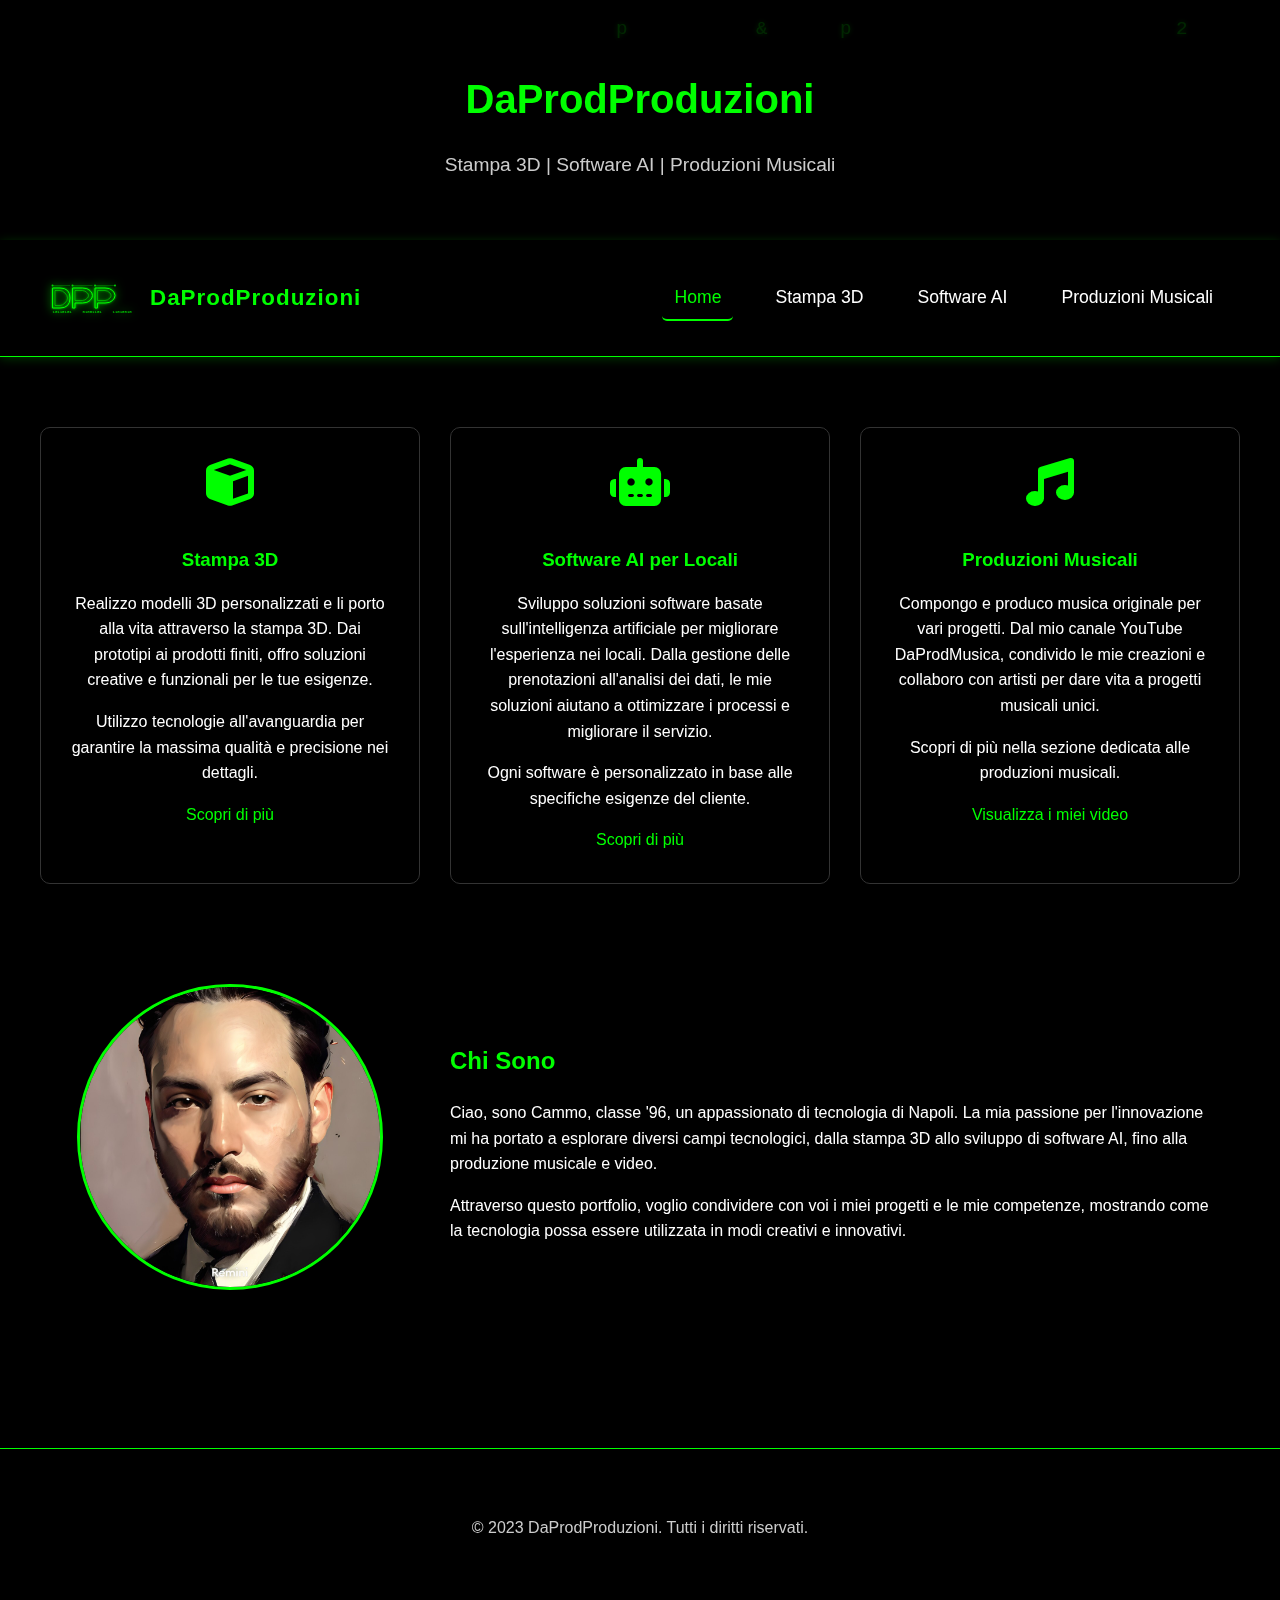
<file: index.html>
<!DOCTYPE html>
<html lang="it">
<head>
    <meta charset="UTF-8">
    <meta name="viewport" content="width=device-width, initial-scale=1.0">
    <title>DaProdProduzioni - Portfolio</title>
    <link rel="stylesheet" href="css/style.css">
    <link rel="stylesheet" href="https://cdnjs.cloudflare.com/ajax/libs/font-awesome/6.4.0/css/all.min.css">
</head>
<body>
    <!-- Sfondo Matrix -->
    <div class="matrix-bg" id="matrix-bg"></div>

    <!-- Header -->
    <header>
        <div class="container">
            <h1>DaProdProduzioni</h1>
            <p>Stampa 3D | Software AI | Produzioni Musicali</p>
        </div>
    </header>

    <!-- Navigazione -->
    <nav>
        <div class="container">
            <div class="logo">
                <img src="img/logo.svg" alt="DPP Logo">
                <span class="logo-text">DaProdProduzioni</span>
            </div>
            <div class="menu-toggle" id="mobile-menu">
                <span></span>
                <span></span>
                <span></span>
            </div>
            <ul id="nav-menu">
                <li><a href="#" class="active">Home</a></li>
                <li><a href="stampa3d.html">Stampa 3D</a></li>
                <li><a href="software.html">Software AI</a></li>
                <li><a href="musica.html">Produzioni Musicali</a></li>
            </ul>
        </div>
    </nav>

    <!-- Contenuto principale -->
    <main class="container">
        <!-- Sezione Servizi -->
        <div class="services">
            <!-- Stampa 3D -->
            <div id="stampa3d" class="service-card">
                <i class="fas fa-cube"></i>
                <h3>Stampa 3D</h3>
                <p>Realizzo modelli 3D personalizzati e li porto alla vita attraverso la stampa 3D. Dai prototipi ai prodotti finiti, offro soluzioni creative e funzionali per le tue esigenze.</p>
                <p>Utilizzo tecnologie all'avanguardia per garantire la massima qualità e precisione nei dettagli.</p>
                <a href="stampa3d.html" class="btn">Scopri di più</a>
            </div>

            <!-- Software AI -->
            <div id="software" class="service-card">
                <i class="fas fa-robot"></i>
                <h3>Software AI per Locali</h3>
                <p>Sviluppo soluzioni software basate sull'intelligenza artificiale per migliorare l'esperienza nei locali. Dalla gestione delle prenotazioni all'analisi dei dati, le mie soluzioni aiutano a ottimizzare i processi e migliorare il servizio.</p>
                <p>Ogni software è personalizzato in base alle specifiche esigenze del cliente.</p>
                <a href="software.html" class="btn">Scopri di più</a>
            </div>

            <!-- Produzioni Musicali -->
            <div id="musica" class="service-card">
                <i class="fas fa-music"></i>
                <h3>Produzioni Musicali</h3>
                <p>Compongo e produco musica originale per vari progetti. Dal mio canale YouTube DaProdMusica, condivido le mie creazioni e collaboro con artisti per dare vita a progetti musicali unici.</p>
                <p>Scopri di più nella sezione dedicata alle produzioni musicali.</p>
                <a href="musica.html" class="btn">Visualizza i miei video</a>
            </div>
        </div>

        <!-- Sezione Chi Sono -->
        <section id="about" class="about">
            <div class="about-img">
                <img src="img/fotoprofilo.JPG" alt="Cammo">
            </div>
            <div class="about-text">
                <h2>Chi Sono</h2>
                <p>Ciao, sono Cammo, classe '96, un appassionato di tecnologia di Napoli. La mia passione per l'innovazione mi ha portato a esplorare diversi campi tecnologici, dalla stampa 3D allo sviluppo di software AI, fino alla produzione musicale e video.</p>
                <p>Attraverso questo portfolio, voglio condividere con voi i miei progetti e le mie competenze, mostrando come la tecnologia possa essere utilizzata in modi creativi e innovativi.</p>
            </div>
        </section>
    </main>

    <!-- Footer -->
    <footer>
        <div class="container">
            <p>&copy; 2023 DaProdProduzioni. Tutti i diritti riservati.</p>
        </div>
    </footer>

    <!-- Script per l'effetto Matrix -->
    <script>
        document.addEventListener('DOMContentLoaded', function() {
            const matrixBg = document.getElementById('matrix-bg');
            const width = window.innerWidth;
            const height = window.innerHeight;
            const fontSize = 14;
            const columns = Math.floor(width / fontSize);
            
            // Caratteri Matrix
            const matrixChars = "abcdefghijklmnopqrstuvwxyzABCDEFGHIJKLMNOPQRSTUVWXYZ123456789@#$%^&*()*&^%";
            
            // Array per tenere traccia della posizione Y di ogni colonna
            const drops = [];
            for (let i = 0; i < columns; i++) {
                drops[i] = 1;
            }
            
            // Funzione per creare l'effetto pioggia Matrix
            function drawMatrix() {
                // Pulisci il contenitore
                matrixBg.innerHTML = '';
                
                // Crea elementi per ogni carattere
                for (let i = 0; i < columns; i++) {
                    if (Math.random() > 0.98) { // Probabilità di far cadere un nuovo carattere
                        const char = document.createElement('div');
                        char.className = 'matrix-rain';
                        char.style.left = i * fontSize + 'px';
                        char.style.top = drops[i] * fontSize + 'px';
                        char.textContent = matrixChars[Math.floor(Math.random() * matrixChars.length)];
                        matrixBg.appendChild(char);
                        
                        // Incrementa la posizione Y
                        drops[i]++;
                        
                        // Rimuovi il carattere dopo un po'
                        setTimeout(() => {
                            if (char.parentNode === matrixBg) {
                                matrixBg.removeChild(char);
                            }
                        }, 2000);
                        
                        // Resetta la posizione Y se raggiunge il fondo
                        if (drops[i] * fontSize > height && Math.random() > 0.95) {
                            drops[i] = 0;
                        }
                    }
                }
            }
            
            // Esegui l'animazione
            setInterval(drawMatrix, 100);
        });
        
        // Script per il menu mobile
        document.addEventListener('DOMContentLoaded', function() {
            const mobileMenu = document.getElementById('mobile-menu');
            const navMenu = document.getElementById('nav-menu');
            
            mobileMenu.addEventListener('click', function() {
                navMenu.classList.toggle('show');
                mobileMenu.classList.toggle('active');
            });
            
            // Chiudi il menu quando si clicca su un link
            const navLinks = document.querySelectorAll('#nav-menu a');
            navLinks.forEach(link => {
                link.addEventListener('click', function() {
                    navMenu.classList.remove('show');
                    mobileMenu.classList.remove('active');
                });
            });
        });
    </script>
</body>
</html>
</file>
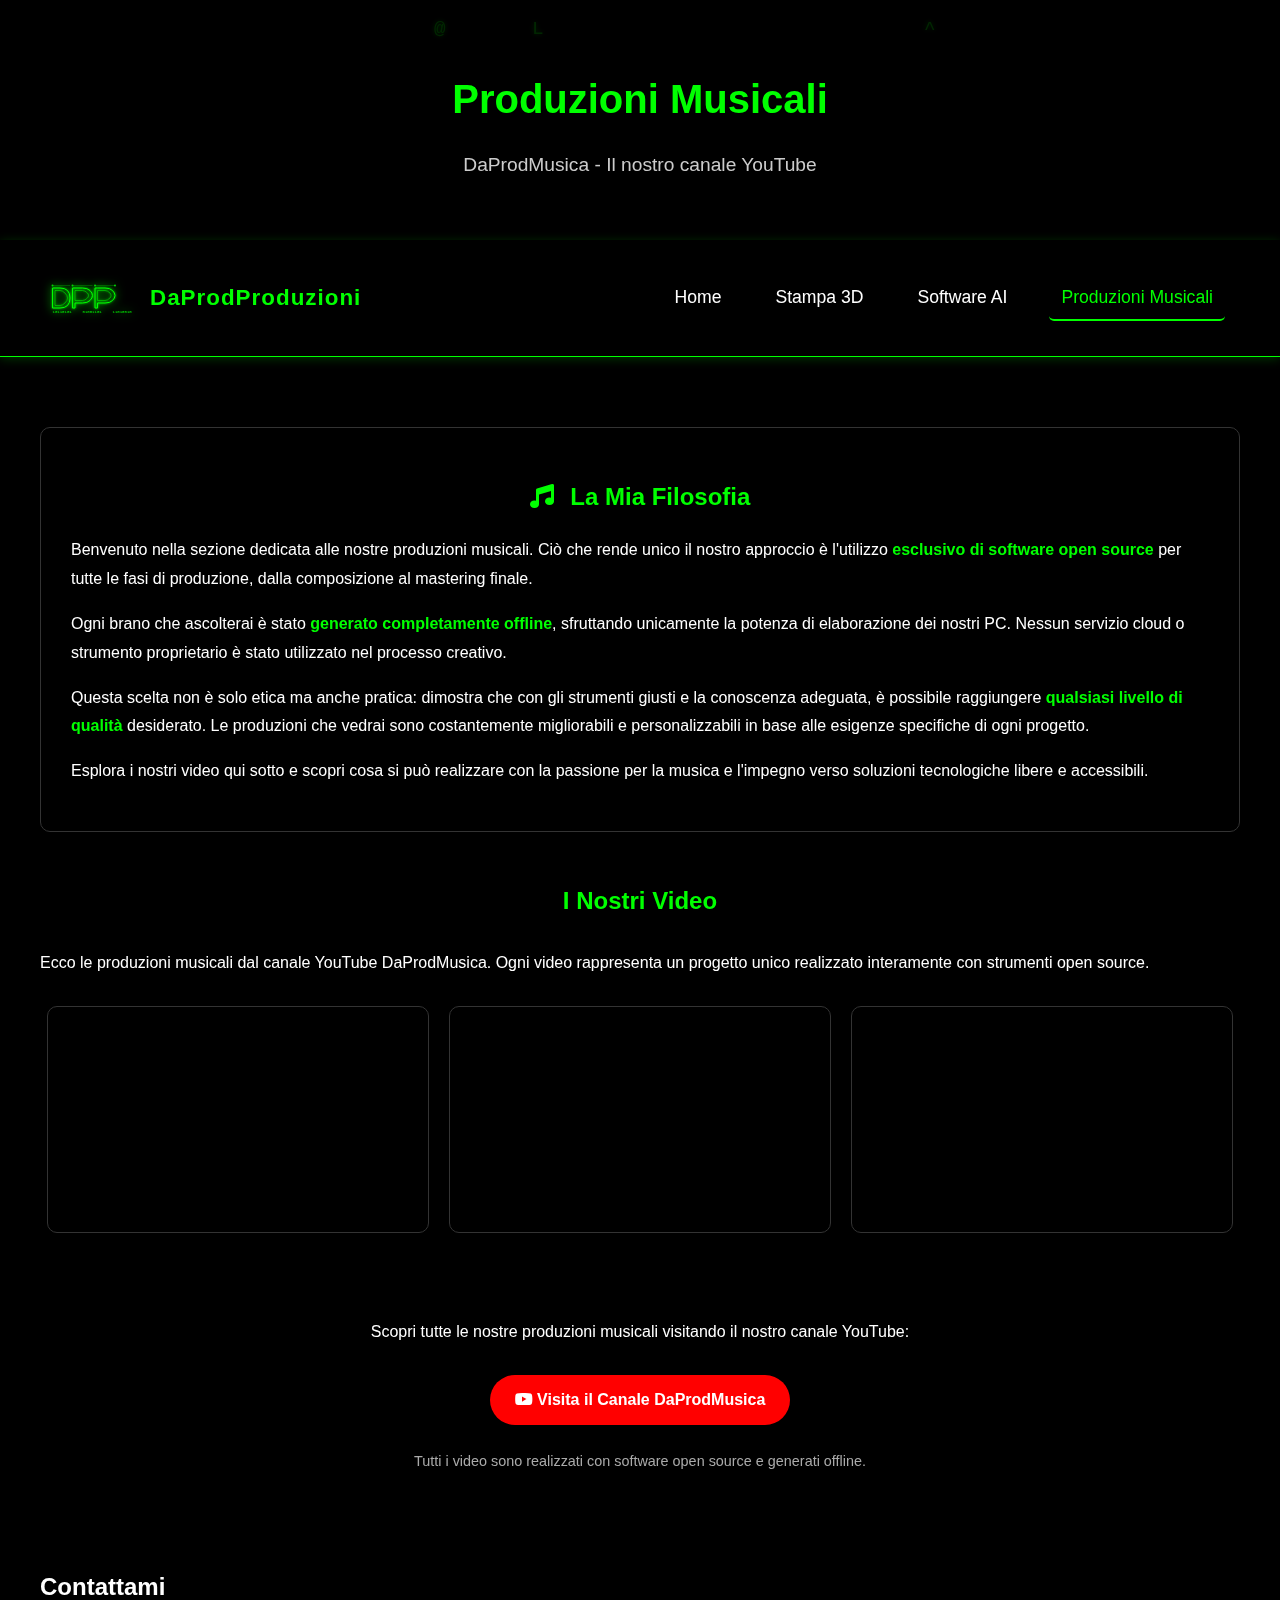
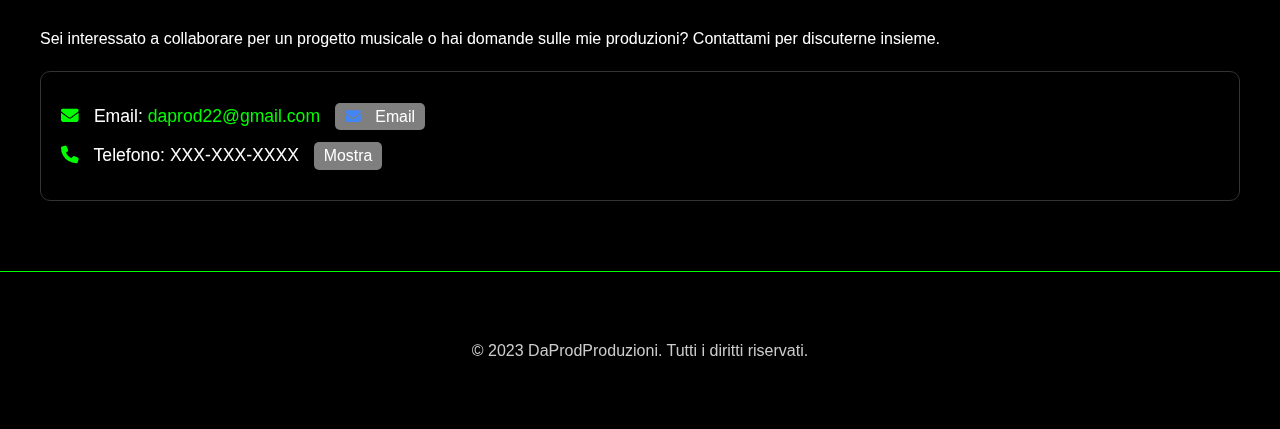
<file: musica.html>
<!DOCTYPE html>
<html lang="it">
<head>
    <meta charset="UTF-8">
    <meta name="viewport" content="width=device-width, initial-scale=1.0">
    <title>DaProdProduzioni - Produzioni Musicali</title>
    <link rel="stylesheet" href="css/style.css">
    <link rel="stylesheet" href="https://cdnjs.cloudflare.com/ajax/libs/font-awesome/6.4.0/css/all.min.css">
</head>
<body>
    <!-- Sfondo Matrix -->
    <div class="matrix-bg" id="matrix-bg"></div>

    <!-- Header -->
    <header>
        <div class="container">
            <h1>Produzioni Musicali</h1>
            <p>DaProdMusica - Il nostro canale YouTube</p>
        </div>
    </header>

    <!-- Navigazione -->
    <nav>
        <div class="container">
            <div class="logo">
                <img src="img/logo.svg" alt="DPP Logo">
                <span class="logo-text">DaProdProduzioni</span>
            </div>
            <div class="menu-toggle" id="mobile-menu">
                <span></span>
                <span></span>
                <span></span>
            </div>
            <ul id="nav-menu">
                <li><a href="index.html">Home</a></li>
                <li><a href="stampa3d.html">Stampa 3D</a></li>
                <li><a href="software.html">Software AI</a></li>
                <li><a href="#" class="active">Produzioni Musicali</a></li>
            </ul>
        </div>
    </nav>

    <!-- Contenuto principale -->
    <main class="container">
        <section class="intro-section">
            <h2><i class="fas fa-music"></i> La Mia Filosofia</h2>
            <div class="intro-content">
                <p>Benvenuto nella sezione dedicata alle nostre produzioni musicali. Ciò che rende unico il nostro approccio è l'utilizzo <strong>esclusivo di software open source</strong> per tutte le fasi di produzione, dalla composizione al mastering finale.</p>
                
                <p>Ogni brano che ascolterai è stato <strong>generato completamente offline</strong>, sfruttando unicamente la potenza di elaborazione dei nostri PC. Nessun servizio cloud o strumento proprietario è stato utilizzato nel processo creativo.</p>
                
                <p>Questa scelta non è solo etica ma anche pratica: dimostra che con gli strumenti giusti e la conoscenza adeguata, è possibile raggiungere <strong>qualsiasi livello di qualità</strong> desiderato. Le produzioni che vedrai sono costantemente migliorabili e personalizzabili in base alle esigenze specifiche di ogni progetto.</p>
                
                <p>Esplora i nostri video qui sotto e scopri cosa si può realizzare con la passione per la musica e l'impegno verso soluzioni tecnologiche libere e accessibili.</p>
            </div>
        </section>
        
        <section class="video-gallery">
            <h2>I Nostri Video</h2>
            <p class="text-center">Ecco le produzioni musicali dal canale YouTube DaProdMusica. Ogni video rappresenta un progetto unico realizzato interamente con strumenti open source.</p>
            
            <div id="playlist-container" class="video-container">
                <!-- I video verranno caricati qui dinamicamente -->
                <div class="loading">Caricamento dei video in corso...</div>
            </div>
        </section>
        
        <section class="contact-section">
            <h2>Contattami</h2>
            <p>Sei interessato a collaborare per un progetto musicale o hai domande sulle mie produzioni? Contattami per discuterne insieme.</p>
            <div class="contact-info">
                <p><i class="fas fa-envelope"></i> Email: <a href="mailto:daprod22@gmail.com">daprod22@gmail.com</a> <a id="email-link" href="mailto:daprod22@gmail.com" class="btn-small"><i class="fas fa-envelope"></i> Email</a></p>
                <p><i class="fas fa-phone"></i> Telefono: <span id="phone-number" class="censored-phone">XXX-XXX-XXXX</span> <button id="reveal-phone" class="btn-small">Mostra</button> <a id="whatsapp-link" href="https://wa.me/393348278543" target="_blank" style="display: none;" class="btn-small"><i class="fab fa-whatsapp"></i> WhatsApp</a></p>
            </div>
        </section>
    </main>

    <!-- Footer -->
    <footer>
        <div class="container">
            <p>&copy; 2023 DaProdProduzioni. Tutti i diritti riservati.</p>
        </div>
    </footer>

    <!-- Script per l'effetto Matrix -->
    <script>
        document.addEventListener('DOMContentLoaded', function() {
            const matrixBg = document.getElementById('matrix-bg');
            const width = window.innerWidth;
            const height = window.innerHeight;
            const fontSize = 14;
            const columns = Math.floor(width / fontSize);
            
            // Caratteri Matrix
            const matrixChars = "abcdefghijklmnopqrstuvwxyzABCDEFGHIJKLMNOPQRSTUVWXYZ123456789@#$%^&*()*&^%";
            
            // Array per tenere traccia della posizione Y di ogni colonna
            const drops = [];
            for (let i = 0; i < columns; i++) {
                drops[i] = 1;
            }
            
            // Funzione per creare l'effetto pioggia Matrix
            function drawMatrix() {
                // Pulisci il contenitore
                matrixBg.innerHTML = '';
                
                // Crea elementi per ogni carattere
                for (let i = 0; i < columns; i++) {
                    if (Math.random() > 0.98) { // Probabilità di far cadere un nuovo carattere
                        const char = document.createElement('div');
                        char.className = 'matrix-rain';
                        char.style.left = i * fontSize + 'px';
                        char.style.top = drops[i] * fontSize + 'px';
                        char.textContent = matrixChars[Math.floor(Math.random() * matrixChars.length)];
                        matrixBg.appendChild(char);
                        
                        // Incrementa la posizione Y
                        drops[i]++;
                        
                        // Rimuovi il carattere dopo un po'
                        setTimeout(() => {
                            if (char.parentNode === matrixBg) {
                                matrixBg.removeChild(char);
                            }
                        }, 2000);
                        
                        // Resetta la posizione Y se raggiunge il fondo
                        if (drops[i] * fontSize > height && Math.random() > 0.95) {
                            drops[i] = 0;
                        }
                    }
                }
            }
            
            // Esegui l'animazione
            setInterval(drawMatrix, 100);
        });
    </script>

    <!-- Stili per la griglia video e la sezione contatti -->
    <style>
        /* Stili per la griglia video */
        .video-container {
            display: flex;
            flex-wrap: wrap;
            gap: 20px;
            justify-content: center;
            margin: 30px 0;
        }
        
        .video-item {
            flex: 0 0 calc(33.333% - 20px);
            position: relative;
            padding-bottom: 18.75%; /* Aspect ratio 16:9 diviso per 3 colonne */
            height: 0;
            overflow: hidden;
            border-radius: 10px;
            border: 1px solid #333;
            transition: border-color 0.3s, transform 0.3s;
            margin-bottom: 20px;
        }
        
        .video-item:hover {
            border-color: #0f0;
            transform: scale(1.03);
        }
        
        .video-item.active {
            border-color: #0f0;
            box-shadow: 0 0 15px rgba(0, 255, 0, 0.5);
        }
        
        .video-item iframe {
            position: absolute;
            top: 0;
            left: 0;
            width: 100%;
            height: 100%;
            border: none;
        }
        
        .main-embed {
            flex: 0 0 100%;
            padding-bottom: 56.25%;
            margin-bottom: 30px;
        }
        
        /* Stili per la sezione contatti */
        .contact-info {
            margin-top: 20px;
            background-color: rgba(0, 0, 0, 0.5);
            padding: 20px;
            border-radius: 10px;
            border: 1px solid #333;
        }
        
        .contact-info p {
            margin: 10px 0;
            font-size: 1.1em;
        }
        
        .contact-info i {
            color: #0f0;
            margin-right: 10px;
        }
        
        .censored-phone {
            cursor: pointer;
        }
        
        .btn-small {
            background-color: #7f7f7f; /* Colore neutro (grigio) */
            color: #fff;
            border: none;
            padding: 5px 10px;
            border-radius: 5px;
            cursor: pointer;
            font-size: 0.9em;
            margin-left: 10px;
            transition: background-color 0.3s;
        }
        
        .btn-small:hover {
            background-color: #aaa;
        }
        
        /* Stile specifico per il pulsante WhatsApp */
        #whatsapp-link i {
            color: #25D366; /* Colore del logo WhatsApp */
        }
        
        /* Stile specifico per il pulsante Email */
        #email-link i {
            color: #4285F4; /* Colore blu per l'icona email */
        }
        
        /* Responsive design per il carosello */
        @media (max-width: 992px) {
            .video-item {
                flex: 0 0 calc(50% - 20px);
                padding-bottom: 28.125%; /* Aspect ratio 16:9 diviso per 2 colonne */
            }
        }
        
        @media (max-width: 768px) {
            .video-item {
                flex: 0 0 100%;
                padding-bottom: 56.25%; /* Aspect ratio 16:9 per 1 colonna */
            }
        }
    </style>
    
    <!-- Script per caricare i video dal canale YouTube -->
    <script>
        document.addEventListener('DOMContentLoaded', function() {
            // ID del canale YouTube
            const channelId = '@DaProdMusica';
            // Array per memorizzare i video caricati
            let allVideos = [];
            
            // Funzione per caricare i video dal file video.txt
            function loadChannelVideos() {
                const container = document.getElementById('playlist-container');
                
                // Rimuovi il messaggio di caricamento
                container.innerHTML = '';
                
                // Video predefiniti in caso di errore (fallback)
                const fallbackVideos = [
                    'jexuwfBA0Fo', // ID del primo video dal file video.txt
                    'mXyZzCB0ba8', // ID del secondo video dal file video.txt
                    'XYIkNkon4gQ'  // ID del terzo video dal file video.txt
                ];
                
                // Carica i video dal file video.txt
                fetch('video.txt')
                    .then(response => {
                        if (!response.ok) {
                            throw new Error(`Errore HTTP: ${response.status} - ${response.statusText}`);
                        }
                        return response.text();
                    })
                    .then(data => {
                        if (!data || data.trim() === '') {
                            throw new Error('Il file video.txt è vuoto');
                        }
                        
                        // Dividi il contenuto del file per righe
                        const videoLinks = data.split('\n').filter(link => link.trim() !== '');
                        
                        if (videoLinks.length === 0) {
                            throw new Error('Nessun link video valido trovato nel file');
                        }
                        
                        // Estrai gli ID dei video dai link
                        allVideos = videoLinks.map(link => {
                            // Estrai l'ID del video dal link di YouTube
                            // Formato: https://www.youtube.com/watch?v=ID_VIDEO
                            const videoId = link.split('v=')[1];
                            // In caso ci siano parametri aggiuntivi dopo l'ID
                            return videoId ? videoId.split('&')[0] : '';
                        }).filter(id => id !== '');
                        
                        if (allVideos.length === 0) {
                            throw new Error('Impossibile estrarre ID video validi dai link');
                        }
                        
                        // Messaggio se non ci sono abbastanza video
                        if (allVideos.length < 3) {
                            console.log('Attenzione: sono disponibili meno di 3 video. Considera di aggiungere più ID video nel file video.txt.');
                        }
                        
                        // Mostra tutti i video
                        displayAllVideos();
                        
                        // Aggiungi il messaggio per visitare il canale
                        addChannelMessage();
                    })
                    .catch(error => {
                        console.error('Errore nel caricamento del file video.txt:', error);
                        
                        // Usa i video di fallback
                        console.log('Utilizzo dei video di fallback predefiniti');
                        allVideos = fallbackVideos;
                        
                        // Mostra un messaggio di avviso
                        const warningEl = document.createElement('div');
                        warningEl.className = 'warning-message';
                        warningEl.innerHTML = `
                            <div style="text-align: center; padding: 15px; background-color: rgba(255, 204, 0, 0.2); border-radius: 10px; margin: 0 0 20px 0; border: 1px solid rgba(255, 204, 0, 0.5);">
                                <i class="fas fa-info-circle" style="color: #ffcc00; margin-right: 10px;"></i>
                                <span>Utilizzo dei video predefiniti. Alcuni contenuti potrebbero non essere aggiornati.</span>
                            </div>
                        `;
                        container.appendChild(warningEl);
                        
                        // Mostra i video di fallback
                        displayAllVideos();
                        
                        // Aggiungi comunque il messaggio del canale
                        addChannelMessage();
                    });
            }
            
            // Funzione per aggiungere il messaggio che invita a visitare il canale YouTube
            function addChannelMessage() {
                    const container = document.getElementById('playlist-container');
                    const message = document.createElement('div');
                    message.className = 'text-center channel-link';
                    message.style.margin = '30px 0';
                    message.innerHTML = `
                        <p>Scopri tutte le nostre produzioni musicali visitando il nostro canale YouTube:</p>
                        <a href="https://www.youtube.com/@DaProdMusica/videos" target="_blank" class="btn">
                            <i class="fab fa-youtube"></i> Visita il Canale DaProdMusica
                        </a>
                        <p class="note">Tutti i video sono realizzati con software open source e generati offline.</p>
                    `;
                    container.appendChild(message);
                }
            
            // Gestione del numero di telefono
            const phoneNumber = document.getElementById('phone-number');
            const revealButton = document.getElementById('reveal-phone');
            const whatsappLink = document.getElementById('whatsapp-link');
            
            // Numero di telefono reale
            const realPhoneNumber = "334-827-8543";
            
            // Gestione del click sul pulsante per rivelare il numero
            revealButton.addEventListener('click', function() {
                phoneNumber.textContent = realPhoneNumber;
                phoneNumber.style.color = '#0f0';
                revealButton.style.display = 'none';
                whatsappLink.style.display = 'inline-block';
                
                // Rendi il numero cliccabile per aprire WhatsApp
                phoneNumber.style.cursor = 'pointer';
                phoneNumber.addEventListener('click', function() {
                    window.open('https://wa.me/393348278543', '_blank');
                });
            });
            
            // Gestione del menu mobile
            const mobileMenu = document.getElementById('mobile-menu');
            const navMenu = document.getElementById('nav-menu');
            
            mobileMenu.addEventListener('click', function() {
                navMenu.classList.toggle('show');
                mobileMenu.classList.toggle('active');
            });
            
            // Chiudi il menu quando si clicca su un link
            const navLinks = document.querySelectorAll('#nav-menu a');
            navLinks.forEach(link => {
                link.addEventListener('click', function() {
                    navMenu.classList.remove('show');
                    mobileMenu.classList.remove('active');
                });
            });
            
            // Funzione per mostrare tutti i video
            function displayAllVideos() {
                const container = document.getElementById('playlist-container');
                container.innerHTML = '';
                
                // Mostra tutti i video
                allVideos.forEach(videoId => {
                    const videoItem = document.createElement('div');
                    videoItem.className = 'video-item';
                    videoItem.innerHTML = `
                        <iframe 
                            src="https://www.youtube.com/embed/${videoId}" 
                            title="YouTube video player" 
                            frameborder="0" 
                            allow="accelerometer; autoplay; clipboard-write; encrypted-media; gyroscope; picture-in-picture" 
                            allowfullscreen>
                        </iframe>
                    `;
                    
                    // Aggiungi evento per evidenziare il video cliccato
                    videoItem.addEventListener('click', function() {
                        // Rimuovi la classe active da tutti i video
                        document.querySelectorAll('.video-item').forEach(item => {
                            item.classList.remove('active');
                        });
                        // Aggiungi la classe active al video cliccato
                        this.classList.add('active');
                    });
                    
                    container.appendChild(videoItem);
                });
            }
            
            // Carica i video
            loadChannelVideos();
        });
    </script>
</body>
</html>
</file>
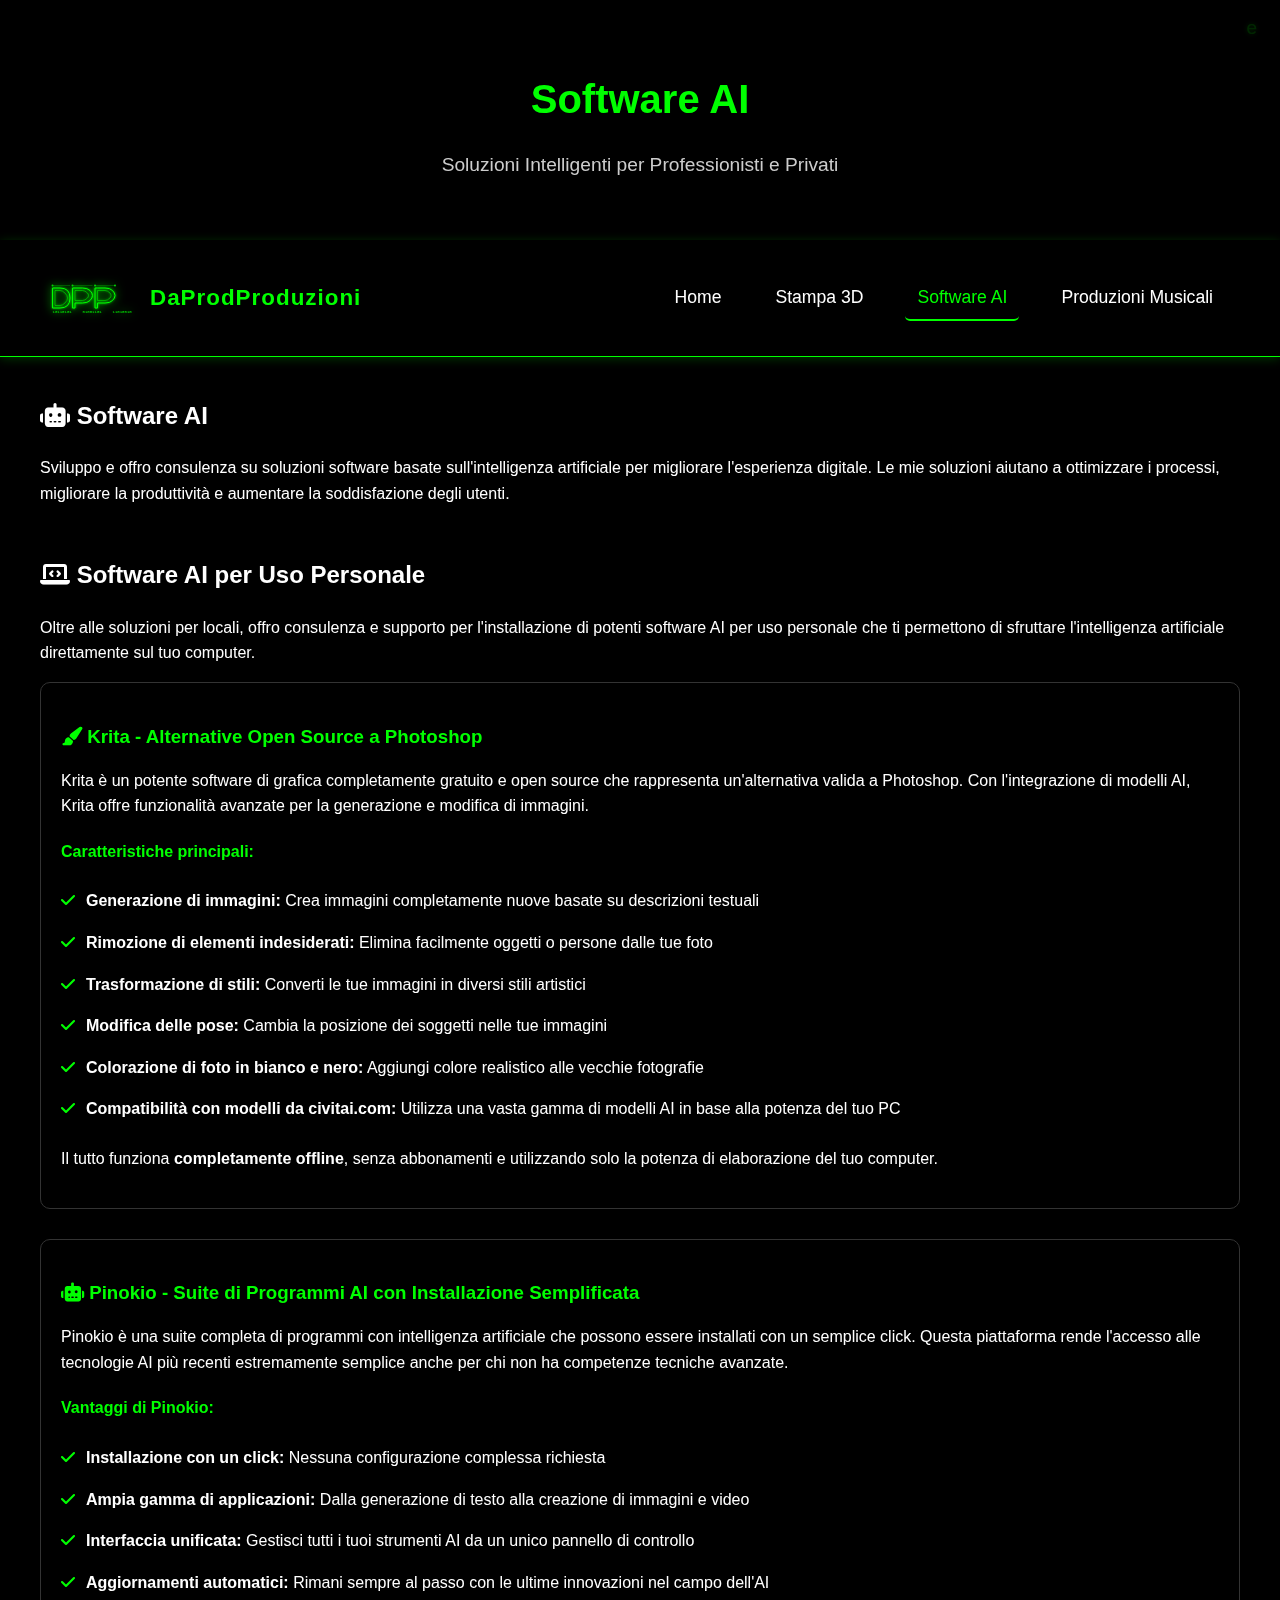
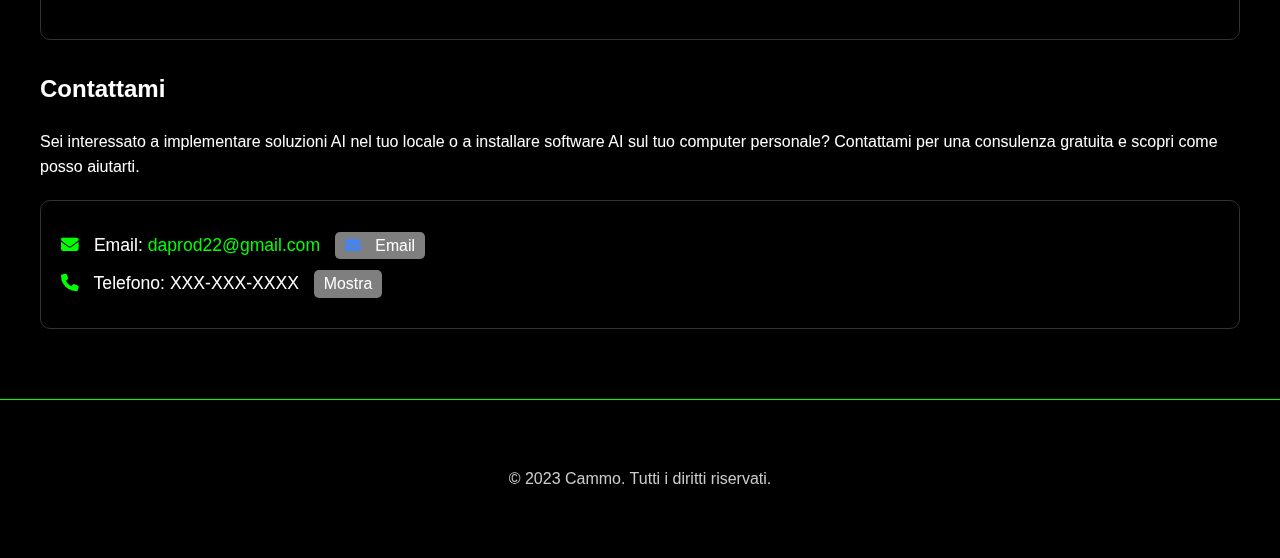
<file: software.html>
<!DOCTYPE html>
<html lang="it">
<head>
    <meta charset="UTF-8">
    <meta name="viewport" content="width=device-width, initial-scale=1.0">
    <title>Cammo - Software AI</title>
    <link rel="stylesheet" href="css/style.css">
    <link rel="stylesheet" href="https://cdnjs.cloudflare.com/ajax/libs/font-awesome/6.4.0/css/all.min.css">
</head>
<body>
    <!-- Sfondo Matrix -->
    <div class="matrix-bg" id="matrix-bg"></div>

    <!-- Header -->
    <header>
        <div class="container">
            <h1>Software AI</h1>
            <p>Soluzioni Intelligenti per Professionisti e Privati</p>
        </div>
    </header>

    <!-- Navigazione -->
    <nav>
        <div class="container">
            <div class="logo">
                <img src="img/logo.svg" alt="DPP Logo">
                <span class="logo-text">DaProdProduzioni</span>
            </div>
            <div class="menu-toggle" id="mobile-menu">
                <span></span>
                <span></span>
                <span></span>
            </div>
            <ul id="nav-menu">
                <li><a href="index.html">Home</a></li>
                <li><a href="stampa3d.html">Stampa 3D</a></li>
                <li><a href="#" class="active">Software AI</a></li>
                <li><a href="musica.html">Produzioni Musicali</a></li>
            </ul>
        </div>
    </nav>

    <!-- Contenuto principale -->
    <main class="container">
        <section class="service-detail">
            <h2><i class="fas fa-robot"></i> Software AI</h2>
            <p>Sviluppo e offro consulenza su soluzioni software basate sull'intelligenza artificiale per migliorare l'esperienza digitale. Le mie soluzioni aiutano a ottimizzare i processi, migliorare la produttività e aumentare la soddisfazione degli utenti.</p>
            
            <style>
                .personal-ai-software {
                    margin-top: 50px;
                }
                
                .software-card {
                    background-color: rgba(0, 0, 0, 0.5);
                    border: 1px solid #333;
                    border-radius: 10px;
                    padding: 20px;
                    margin-bottom: 30px;
                    transition: transform 0.3s, box-shadow 0.3s;
                }
                
                .software-card:hover {
                    transform: translateY(-5px);
                    box-shadow: 0 10px 20px rgba(0, 255, 0, 0.1);
                }
                
                .software-info h3 {
                    color: #0f0;
                    margin-bottom: 15px;
                }
                
                .software-info h4 {
                    color: #0f0;
                    margin: 20px 0 10px;
                }
                
                .software-info ul {
                    list-style-type: none;
                    padding-left: 0;
                }
                
                .software-info ul li {
                    padding: 8px 0;
                    position: relative;
                    padding-left: 25px;
                }
                
                .software-info ul li:before {
                    content: "\f00c";
                    font-family: "Font Awesome 5 Free";
                    font-weight: 900;
                    color: #0f0;
                    position: absolute;
                    left: 0;
                }
            </style>
            
            <section class="personal-ai-software">
                <h2><i class="fas fa-laptop-code"></i> Software AI per Uso Personale</h2>
                <p>Oltre alle soluzioni per locali, offro consulenza e supporto per l'installazione di potenti software AI per uso personale che ti permettono di sfruttare l'intelligenza artificiale direttamente sul tuo computer.</p>
                
                <div class="software-card">
                    <div class="software-info">
                        <h3><i class="fas fa-paint-brush"></i> Krita - Alternative Open Source a Photoshop</h3>
                        <p>Krita è un potente software di grafica completamente gratuito e open source che rappresenta un'alternativa valida a Photoshop. Con l'integrazione di modelli AI, Krita offre funzionalità avanzate per la generazione e modifica di immagini.</p>
                        
                        <h4>Caratteristiche principali:</h4>
                        <ul>
                            <li><strong>Generazione di immagini:</strong> Crea immagini completamente nuove basate su descrizioni testuali</li>
                            <li><strong>Rimozione di elementi indesiderati:</strong> Elimina facilmente oggetti o persone dalle tue foto</li>
                            <li><strong>Trasformazione di stili:</strong> Converti le tue immagini in diversi stili artistici</li>
                            <li><strong>Modifica delle pose:</strong> Cambia la posizione dei soggetti nelle tue immagini</li>
                            <li><strong>Colorazione di foto in bianco e nero:</strong> Aggiungi colore realistico alle vecchie fotografie</li>
                            <li><strong>Compatibilità con modelli da civitai.com:</strong> Utilizza una vasta gamma di modelli AI in base alla potenza del tuo PC</li>
                        </ul>
                        
                        <p>Il tutto funziona <strong>completamente offline</strong>, senza abbonamenti e utilizzando solo la potenza di elaborazione del tuo computer.</p>
                    </div>
                </div>
                
                <div class="software-card">
                    <div class="software-info">
                        <h3><i class="fas fa-robot"></i> Pinokio - Suite di Programmi AI con Installazione Semplificata</h3>
                        <p>Pinokio è una suite completa di programmi con intelligenza artificiale che possono essere installati con un semplice click. Questa piattaforma rende l'accesso alle tecnologie AI più recenti estremamente semplice anche per chi non ha competenze tecniche avanzate.</p>
                        
                        <h4>Vantaggi di Pinokio:</h4>
                        <ul>
                            <li><strong>Installazione con un click:</strong> Nessuna configurazione complessa richiesta</li>
                            <li><strong>Ampia gamma di applicazioni:</strong> Dalla generazione di testo alla creazione di immagini e video</li>
                            <li><strong>Interfaccia unificata:</strong> Gestisci tutti i tuoi strumenti AI da un unico pannello di controllo</li>
                            <li><strong>Aggiornamenti automatici:</strong> Rimani sempre al passo con le ultime innovazioni nel campo dell'AI</li>
                        </ul>
                    </div>
                </div>
            </section>
            
            <div class="contact-section">
                <h2>Contattami</h2>
                <p>Sei interessato a implementare soluzioni AI nel tuo locale o a installare software AI sul tuo computer personale? Contattami per una consulenza gratuita e scopri come posso aiutarti.</p>
                <div class="contact-info">
                    <p><i class="fas fa-envelope"></i> Email: <a href="mailto:daprod22@gmail.com">daprod22@gmail.com</a> <a id="email-link" href="mailto:daprod22@gmail.com" class="btn-small"><i class="fas fa-envelope"></i> Email</a></p>
                    <p><i class="fas fa-phone"></i> Telefono: <span id="phone-number" class="censored-phone">XXX-XXX-XXXX</span> <button id="reveal-phone" class="btn-small">Mostra</button> <a id="whatsapp-link" href="https://wa.me/393348278543" target="_blank" style="display: none;" class="btn-small"><i class="fab fa-whatsapp"></i> WhatsApp</a></p>
                </div>
            </div>
            
            <style>
                .contact-info {
                    margin-top: 20px;
                    background-color: rgba(0, 0, 0, 0.5);
                    padding: 20px;
                    border-radius: 10px;
                    border: 1px solid #333;
                }
                
                .contact-info p {
                    margin: 10px 0;
                    font-size: 1.1em;
                }
                
                .contact-info i {
                    color: #0f0;
                    margin-right: 10px;
                }
                
                .censored-phone {
                    cursor: pointer;
                }
                
                .btn-small {
                    background-color: #7f7f7f; /* Colore neutro (grigio) */
                    color: #fff;
                    border: none;
                    padding: 5px 10px;
                    border-radius: 5px;
                    cursor: pointer;
                    font-size: 0.9em;
                    margin-left: 10px;
                    transition: background-color 0.3s;
                }
                
                .btn-small:hover {
                    background-color: #aaa;
                }
                
                /* Stile specifico per il pulsante WhatsApp */
                #whatsapp-link i {
                    color: #25D366; /* Colore del logo WhatsApp */
                }
                
                /* Stile specifico per il pulsante Email */
                #email-link i {
                    color: #4285F4; /* Colore blu per l'icona email */
                }
            </style>
        </section>
    </main>

    <!-- Footer -->
    <footer>
        <div class="container">
            <p>&copy; 2023 Cammo. Tutti i diritti riservati.</p>
        </div>
    </footer>

    <!-- Script per l'effetto Matrix e per la gestione del numero di telefono -->
    <script>
        document.addEventListener('DOMContentLoaded', function() {
            const matrixBg = document.getElementById('matrix-bg');
            const width = window.innerWidth;
            const height = window.innerHeight;
            const fontSize = 14;
            const columns = Math.floor(width / fontSize);
            
            // Caratteri Matrix
            const matrixChars = "abcdefghijklmnopqrstuvwxyzABCDEFGHIJKLMNOPQRSTUVWXYZ123456789@#$%^&*()*&^%";
            
            // Array per tenere traccia della posizione Y di ogni colonna
            const drops = [];
            for (let i = 0; i < columns; i++) {
                drops[i] = 1;
            }
            
            // Funzione per creare l'effetto pioggia Matrix
            function drawMatrix() {
                // Pulisci il contenitore
                matrixBg.innerHTML = '';
                
                // Crea elementi per ogni carattere
                for (let i = 0; i < columns; i++) {
                    if (Math.random() > 0.98) { // Probabilità di far cadere un nuovo carattere
                        const char = document.createElement('div');
                        char.className = 'matrix-rain';
                        char.style.left = i * fontSize + 'px';
                        char.style.top = drops[i] * fontSize + 'px';
                        char.textContent = matrixChars[Math.floor(Math.random() * matrixChars.length)];
                        matrixBg.appendChild(char);
                        
                        // Incrementa la posizione Y
                        drops[i]++;
                        
                        // Rimuovi il carattere dopo un po'
                        setTimeout(() => {
                            if (char.parentNode === matrixBg) {
                                matrixBg.removeChild(char);
                            }
                        }, 2000);
                        
                        // Resetta la posizione Y se raggiunge il fondo
                        if (drops[i] * fontSize > height && Math.random() > 0.95) {
                            drops[i] = 0;
                        }
                    }
                }
            }
            
            // Esegui l'animazione Matrix
            setInterval(drawMatrix, 100);
            
            // Gestione del menu mobile
            const mobileMenu = document.getElementById('mobile-menu');
            const navMenu = document.getElementById('nav-menu');
            
            mobileMenu.addEventListener('click', function() {
                navMenu.classList.toggle('show');
                mobileMenu.classList.toggle('active');
            });
            
            // Chiudi il menu quando si clicca su un link
            const navLinks = document.querySelectorAll('#nav-menu a');
            navLinks.forEach(link => {
                link.addEventListener('click', function() {
                    navMenu.classList.remove('show');
                    mobileMenu.classList.remove('active');
                });
            });
            
            // Script per gestire la visualizzazione del numero di telefono
            const phoneNumber = document.getElementById('phone-number');
            const revealButton = document.getElementById('reveal-phone');
            const whatsappLink = document.getElementById('whatsapp-link');
            
            // Numero di telefono reale
            const realPhoneNumber = "334-827-8543";
            
            // Gestione del click sul pulsante per rivelare il numero
            revealButton.addEventListener('click', function() {
                phoneNumber.textContent = realPhoneNumber;
                phoneNumber.style.color = '#0f0';
                revealButton.style.display = 'none';
                whatsappLink.style.display = 'inline-block';
                
                // Rendi il numero cliccabile per aprire WhatsApp
                phoneNumber.style.cursor = 'pointer';
                phoneNumber.addEventListener('click', function() {
                    window.open('https://wa.me/393348278543', '_blank');
                });
            });
        });
    </script>
</body>
</html>
</file>
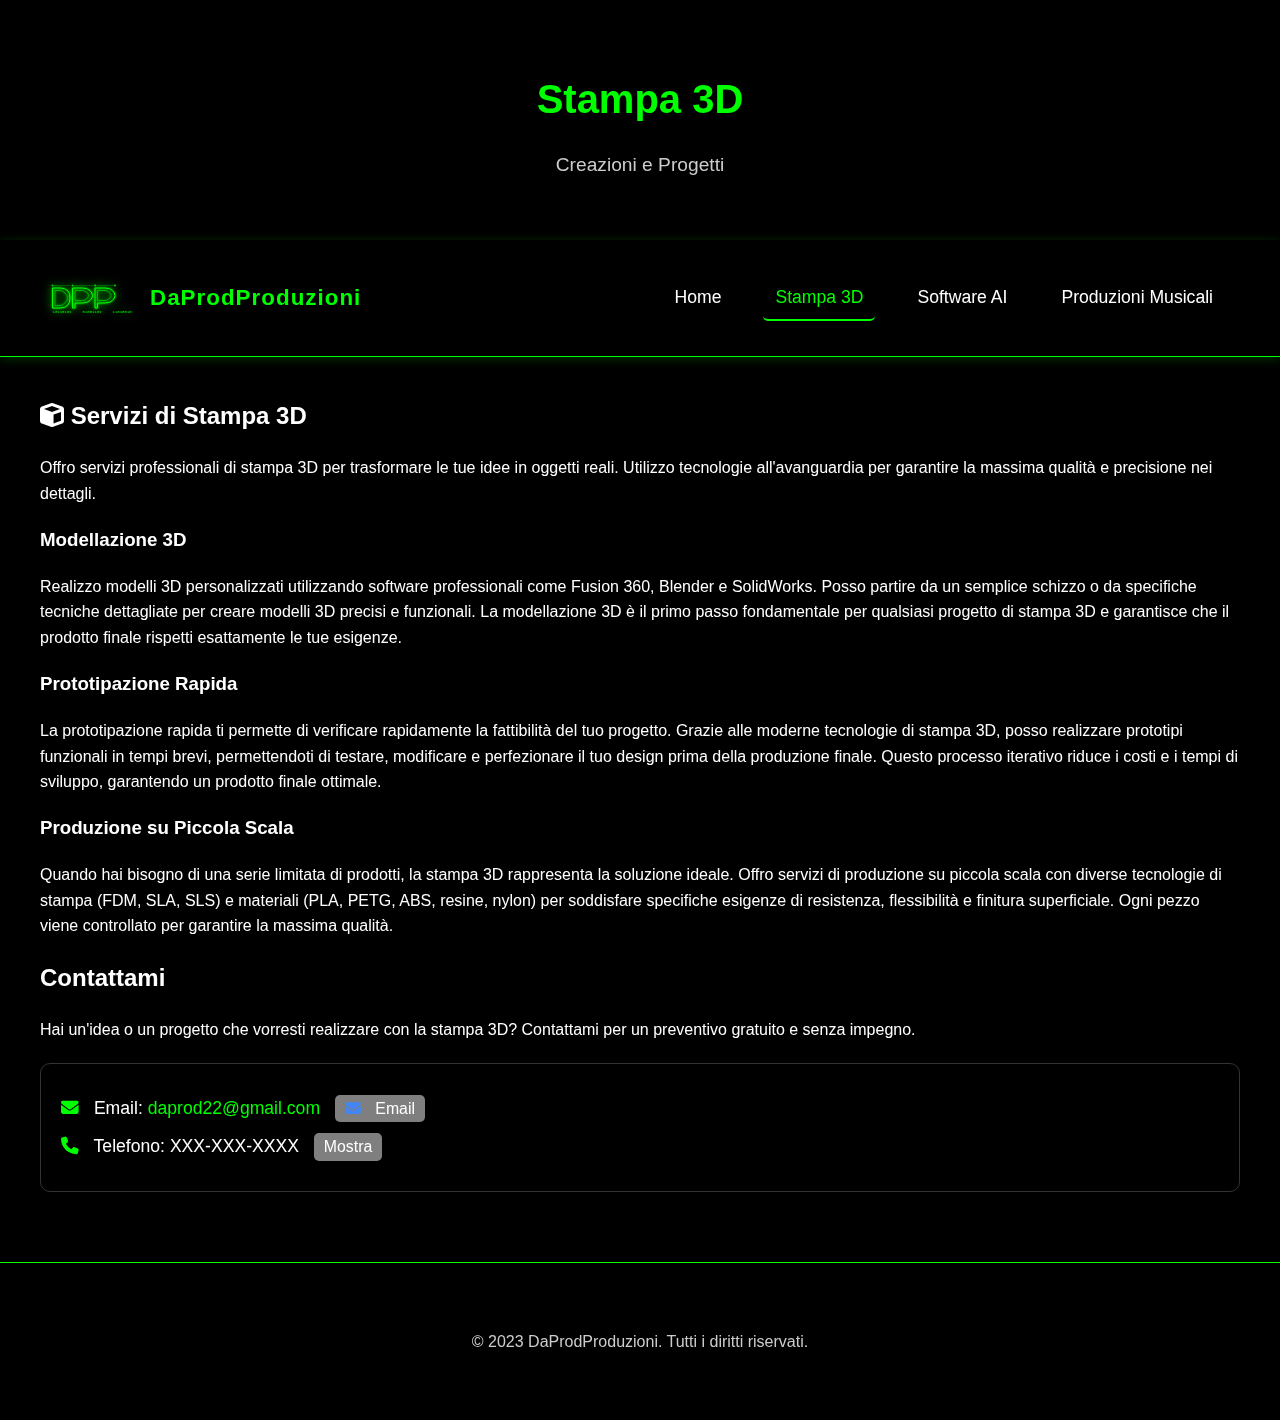
<file: stampa3d.html>
<!DOCTYPE html>
<html lang="it">
<head>
    <meta charset="UTF-8">
    <meta name="viewport" content="width=device-width, initial-scale=1.0">
    <title>DaProdProduzioni - Stampa 3D</title>
    <link rel="stylesheet" href="css/style.css">
    <link rel="stylesheet" href="https://cdnjs.cloudflare.com/ajax/libs/font-awesome/6.4.0/css/all.min.css">
</head>
<body>
    <!-- Sfondo Matrix -->
    <div class="matrix-bg" id="matrix-bg"></div>

    <!-- Header -->
    <header>
        <div class="container">
            <h1>Stampa 3D</h1>
            <p>Creazioni e Progetti</p>
        </div>
    </header>

    <!-- Navigazione -->
    <nav>
        <div class="container">
            <div class="logo">
                <img src="img/logo.svg" alt="DPP Logo">
                <span class="logo-text">DaProdProduzioni</span>
            </div>
            <div class="menu-toggle" id="mobile-menu">
                <span></span>
                <span></span>
                <span></span>
            </div>
            <ul id="nav-menu">
                <li><a href="index.html">Home</a></li>
                <li><a href="#" class="active">Stampa 3D</a></li>
                <li><a href="software.html">Software AI</a></li>
                <li><a href="musica.html">Produzioni Musicali</a></li>
            </ul>
        </div>
    </nav>

    <!-- Contenuto principale -->
    <main class="container">
        <section class="service-detail">
            <h2><i class="fas fa-cube"></i> Servizi di Stampa 3D</h2>
            <p>Offro servizi professionali di stampa 3D per trasformare le tue idee in oggetti reali. Utilizzo tecnologie all'avanguardia per garantire la massima qualità e precisione nei dettagli.</p>
            
            <div class="service-features">
                <div class="feature-card">
                    <h3>Modellazione 3D</h3>
                    <p>Realizzo modelli 3D personalizzati utilizzando software professionali come Fusion 360, Blender e SolidWorks. Posso partire da un semplice schizzo o da specifiche tecniche dettagliate per creare modelli 3D precisi e funzionali. La modellazione 3D è il primo passo fondamentale per qualsiasi progetto di stampa 3D e garantisce che il prodotto finale rispetti esattamente le tue esigenze.</p>
                </div>
                
                <div class="feature-card">
                    <h3>Prototipazione Rapida</h3>
                    <p>La prototipazione rapida ti permette di verificare rapidamente la fattibilità del tuo progetto. Grazie alle moderne tecnologie di stampa 3D, posso realizzare prototipi funzionali in tempi brevi, permettendoti di testare, modificare e perfezionare il tuo design prima della produzione finale. Questo processo iterativo riduce i costi e i tempi di sviluppo, garantendo un prodotto finale ottimale.</p>
                </div>
                
                <div class="feature-card">
                    <h3>Produzione su Piccola Scala</h3>
                    <p>Quando hai bisogno di una serie limitata di prodotti, la stampa 3D rappresenta la soluzione ideale. Offro servizi di produzione su piccola scala con diverse tecnologie di stampa (FDM, SLA, SLS) e materiali (PLA, PETG, ABS, resine, nylon) per soddisfare specifiche esigenze di resistenza, flessibilità e finitura superficiale. Ogni pezzo viene controllato per garantire la massima qualità.</p>
                </div>
            </div>
            

            
            <div class="contact-section">
                <h2>Contattami</h2>
                <p>Hai un'idea o un progetto che vorresti realizzare con la stampa 3D? Contattami per un preventivo gratuito e senza impegno.</p>
                <div class="contact-info">
                    <p><i class="fas fa-envelope"></i> Email: <a href="mailto:daprod22@gmail.com">daprod22@gmail.com</a> <a id="email-link" href="mailto:daprod22@gmail.com" class="btn-small"><i class="fas fa-envelope"></i> Email</a></p>
                    <p><i class="fas fa-phone"></i> Telefono: <span id="phone-number" class="censored-phone">XXX-XXX-XXXX</span> <button id="reveal-phone" class="btn-small">Mostra</button> <a id="whatsapp-link" href="https://wa.me/393348278543" target="_blank" style="display: none;" class="btn-small"><i class="fab fa-whatsapp"></i> WhatsApp</a></p>
                </div>
            </div>
            
            <style>
                .contact-info {
                    margin-top: 20px;
                    background-color: rgba(0, 0, 0, 0.5);
                    padding: 20px;
                    border-radius: 10px;
                    border: 1px solid #333;
                }
                
                .contact-info p {
                    margin: 10px 0;
                    font-size: 1.1em;
                }
                
                .contact-info i {
                    color: #0f0;
                    margin-right: 10px;
                }
                
                .censored-phone {
                    cursor: pointer;
                }
                
                .btn-small {
                    background-color: #7f7f7f; /* Colore neutro (grigio) */
                    color: #fff;
                    border: none;
                    padding: 5px 10px;
                    border-radius: 5px;
                    cursor: pointer;
                    font-size: 0.9em;
                    margin-left: 10px;
                    transition: background-color 0.3s;
                }
                
                .btn-small:hover {
                    background-color: #aaa;
                }
                
                /* Stile specifico per il pulsante WhatsApp */
                #whatsapp-link i {
                    color: #25D366; /* Colore del logo WhatsApp */
                }
                
                /* Stile specifico per il pulsante Email */
                #email-link i {
                    color: #4285F4; /* Colore blu per l'icona email */
                }
            </style>
        </section>
    </main>

    <!-- Footer -->
    <footer>
        <div class="container">
            <p>&copy; 2023 DaProdProduzioni. Tutti i diritti riservati.</p>
        </div>
    </footer>

    <!-- Script per il menu mobile -->
    <script>
        document.addEventListener('DOMContentLoaded', function() {
            const mobileMenu = document.getElementById('mobile-menu');
            const navMenu = document.getElementById('nav-menu');
            
            mobileMenu.addEventListener('click', function() {
                navMenu.classList.toggle('show');
                mobileMenu.classList.toggle('active');
            });
            
            // Chiudi il menu quando si clicca su un link
            const navLinks = document.querySelectorAll('#nav-menu a');
            navLinks.forEach(link => {
                link.addEventListener('click', function() {
                    navMenu.classList.remove('show');
                    mobileMenu.classList.remove('active');
                });
            });
        });
    </script>

    <!-- Script per l'effetto Matrix e per la gestione del numero di telefono -->
    <script>
        document.addEventListener('DOMContentLoaded', function() {
            // Script per l'effetto Matrix
            const matrixBg = document.getElementById('matrix-bg');
            const width = window.innerWidth;
            const height = window.innerHeight;
            const fontSize = 14;
            const columns = Math.floor(width / fontSize);
            
            // Caratteri Matrix
            const matrixChars = "abcdefghijklmnopqrstuvwxyzABCDEFGHIJKLMNOPQRSTUVWXYZ123456789@#$%^&*()*&^%";
            
            // Array per tenere traccia della posizione Y di ogni colonna
            const drops = [];
            for (let i = 0; i < columns; i++) {
                drops[i] = 1;
            }
            
            // Funzione per creare l'effetto pioggia Matrix
            function drawMatrix() {
                // Pulisci il contenitore
                matrixBg.innerHTML = '';
                
                // Crea elementi per ogni carattere
                for (let i = 0; i < columns; i++) {
                    if (Math.random() > 0.98) { // Probabilità di far cadere un nuovo carattere
                        const char = document.createElement('div');
                        char.className = 'matrix-rain';
                        char.style.left = i * fontSize + 'px';
                        char.style.top = drops[i] * fontSize + 'px';
                        char.textContent = matrixChars[Math.floor(Math.random() * matrixChars.length)];
                        matrixBg.appendChild(char);
                        
                        // Incrementa la posizione Y
                        drops[i]++;
                        
                        // Rimuovi il carattere dopo un po'
                        setTimeout(() => {
                            if (char.parentNode === matrixBg) {
                                matrixBg.removeChild(char);
                            }
                        }, 2000);
                        
                        // Resetta la posizione Y se raggiunge il fondo
                        if (drops[i] * fontSize > height && Math.random() > 0.95) {
                            drops[i] = 0;
                        }
                    }
                }
            }
            
            // Esegui l'animazione Matrix
            setInterval(drawMatrix, 100);
            
            // Script per gestire la visualizzazione del numero di telefono
            const phoneNumber = document.getElementById('phone-number');
            const revealButton = document.getElementById('reveal-phone');
            const whatsappLink = document.getElementById('whatsapp-link');
            
            // Numero di telefono reale
            const realPhoneNumber = "334-827-8543";
            
            // Gestione del click sul pulsante per rivelare il numero
            revealButton.addEventListener('click', function() {
                phoneNumber.textContent = realPhoneNumber;
                phoneNumber.style.color = '#0f0';
                revealButton.style.display = 'none';
                whatsappLink.style.display = 'inline-block';
                
                // Rendi il numero cliccabile per aprire WhatsApp
                phoneNumber.style.cursor = 'pointer';
                phoneNumber.addEventListener('click', function() {
                    window.open('https://wa.me/393348278543', '_blank');
                });
            });
        });
    </script>
</body>
</html>
</file>
<file: css/style.css>
/* Stile generale */
body {
    font-family: 'Arial', sans-serif;
    margin: 0;
    padding: 0;
    background-color: #000;
    color: #fff;
    line-height: 1.6;
}

/* Stile per lo sfondo Matrix */
.matrix-bg {
    position: fixed;
    top: 0;
    left: 0;
    width: 100%;
    height: 100%;
    z-index: -1;
    opacity: 0.15; /* Opacità ridotta per non essere troppo intrusivo */
    overflow: hidden;
}

.matrix-rain {
    color: #0f0;
    position: absolute;
    font-family: 'Courier New', monospace;
    font-size: 1.2em;
    text-shadow: 0 0 5px #0f0;
}

/* Stile per il contenitore principale */
.container {
    max-width: 1200px;
    margin: 0 auto;
    padding: 20px;
}

/* Stile per l'header */
header {
    padding: 20px 0;
    text-align: center;
}

header h1 {
    font-size: 2.5em;
    margin-bottom: 10px;
    color: #0f0;
}

header p {
    font-size: 1.2em;
    color: #ccc;
}

/* Stile per la navigazione */
nav {
    background-color: rgba(0, 0, 0, 0.8);
    padding: 15px 0;
    position: sticky;
    top: 0;
    z-index: 100;
    border-bottom: 1px solid #0f0;
    box-shadow: 0 2px 10px rgba(0, 255, 0, 0.2);
}

nav .container {
    display: flex;
    justify-content: space-between;
    align-items: center;
}

nav .logo {
    display: flex;
    align-items: center;
}

nav .logo img {
    height: 40px;
    margin-right: 10px;
    background-color: transparent;
    filter: drop-shadow(0 0 5px rgba(0, 255, 0, 0.8));
    animation: pulse 2s infinite alternate;
}

/* Animazione pulse per il logo */
@keyframes pulse {
    from {
        filter: drop-shadow(0 0 2px rgba(0, 255, 0, 0.5));
        transform: scale(1);
    }
    to {
        filter: drop-shadow(0 0 8px rgba(0, 255, 0, 0.9));
        transform: scale(1.05);
    }
}
nav .logo-text {
    color: #0f0;
    font-weight: bold;
    font-size: 1.4em;
    letter-spacing: 1px;
}

nav ul {
    display: flex;
    justify-content: flex-end;
    list-style: none;
    padding: 0;
    margin: 0;
}

nav ul li {
    margin: 0 15px;
    position: relative;
}

nav ul li a {
    color: #fff;
    text-decoration: none;
    font-size: 1.1em;
    transition: all 0.3s ease;
    padding: 8px 12px;
    border-radius: 5px;
    display: block;
}

nav ul li a:hover {
    color: #0f0;
    background-color: rgba(0, 255, 0, 0.1);
    transform: translateY(-2px);
}

nav ul li a.active {
    color: #0f0;
    border-bottom: 2px solid #0f0;
}

/* Hamburger menu per mobile */
.menu-toggle {
    display: none;
    flex-direction: column;
    cursor: pointer;
}

.menu-toggle span {
    width: 25px;
    height: 3px;
    background-color: #fff;
    margin: 3px 0;
    transition: all 0.3s ease;
}

.menu-toggle:hover span {
    background-color: #0f0;
}

/* Stile per la sezione about */
.about {
    display: flex;
    align-items: center;
    padding: 50px 0;
    background-color: rgba(0, 0, 0, 0.7);
    margin: 30px 0;
    border-radius: 10px;
}

.about-img {
    flex: 1;
    text-align: center;
}

.about-img img {
    max-width: 300px;
    border-radius: 50%;
    border: 3px solid #0f0;
}

.about-text {
    flex: 2;
    padding: 0 30px;
}

.about-text h2 {
    color: #0f0;
    margin-bottom: 20px;
}

/* Stile per le sezioni dei servizi */
.services {
    display: grid;
    grid-template-columns: repeat(auto-fit, minmax(300px, 1fr));
    gap: 30px;
    margin: 50px 0;
}

.service-card {
    background-color: rgba(0, 0, 0, 0.7);
    padding: 30px;
    border-radius: 10px;
    text-align: center;
    transition: transform 0.3s;
    border: 1px solid #333;
}

.service-card:hover {
    transform: translateY(-10px);
    border-color: #0f0;
}

.service-card h3 {
    color: #0f0;
    margin-bottom: 15px;
}

.service-card i {
    font-size: 3em;
    margin-bottom: 20px;
    color: #0f0;
}

/* Stile per la sezione introduttiva */
.intro-section {
    background-color: rgba(0, 0, 0, 0.7);
    padding: 30px;
    border-radius: 10px;
    margin: 50px 0;
    border: 1px solid #333;
}

.intro-section h2 {
    color: #0f0;
    margin-bottom: 20px;
    text-align: center;
}

.intro-section i {
    margin-right: 10px;
}

.intro-content {
    line-height: 1.8;
}

.intro-content p {
    margin-bottom: 15px;
}

.intro-content strong {
    color: #0f0;
}

/* Stile per la sezione video */
.video-gallery {
    margin: 50px 0;
}

.video-gallery h2 {
    text-align: center;
    color: #0f0;
    margin-bottom: 30px;
}

.video-container {
    display: grid;
    grid-template-columns: repeat(auto-fit, minmax(300px, 1fr));
    gap: 20px;
}

.video-item {
    position: relative;
    padding-bottom: 56.25%; /* Aspect ratio 16:9 */
    height: 0;
    overflow: hidden;
    border-radius: 10px;
    border: 1px solid #333;
    transition: border-color 0.3s;
}

.video-item:hover {
    border-color: #0f0;
}

.video-item iframe {
    position: absolute;
    top: 0;
    left: 0;
    width: 100%;
    height: 100%;
    border: none;
}

.main-embed {
    grid-column: 1 / -1;
}

.featured-videos {
    grid-column: 1 / -1;
    margin-top: 30px;
}

.featured-videos h3 {
    color: #0f0;
    margin-bottom: 20px;
    text-align: center;
}

.channel-link {
    text-align: center;
    margin: 30px 0;
}

.channel-link .btn {
    display: inline-block;
    background-color: #ff0000;
    color: #fff;
    padding: 12px 25px;
    border-radius: 30px;
    font-weight: bold;
    margin: 15px 0;
    transition: transform 0.3s, background-color 0.3s;
}

.channel-link .btn:hover {
    transform: translateY(-5px);
    background-color: #cc0000;
}

.channel-link .note {
    font-size: 0.9em;
    color: #aaa;
    margin-top: 10px;
}

/* Stile per il footer */
footer {
    text-align: center;
    padding: 30px 0;
    background-color: rgba(0, 0, 0, 0.7);
    margin-top: 50px;
    border-top: 1px solid #0f0;
}

footer p {
    color: #ccc;
}

/* Stile per i link */
a {
    color: #0f0;
    text-decoration: none;
    transition: color 0.3s;
}

a:hover {
    color: #fff;
}

/* Responsive design */
@media (max-width: 768px) {
    .about {
        flex-direction: column;
    }
    
    .about-img {
        margin-bottom: 30px;
    }
    
    .menu-toggle {
        display: flex;
    }
    
    nav .container {
        flex-wrap: wrap;
    }
    
    nav ul {
        flex-direction: column;
        align-items: center;
        width: 100%;
        max-height: 0;
        overflow: hidden;
        transition: max-height 0.5s ease;
        margin-top: 15px;
    }
    
    nav ul.show {
        max-height: 300px;
    }
    
    nav ul li {
        margin: 10px 0;
        width: 100%;
        text-align: center;
    }
    
    nav ul li a {
        padding: 12px;
        width: 100%;
    }
    
    nav ul li a:hover {
        background-color: rgba(0, 255, 0, 0.2);
    }
}
</file>
